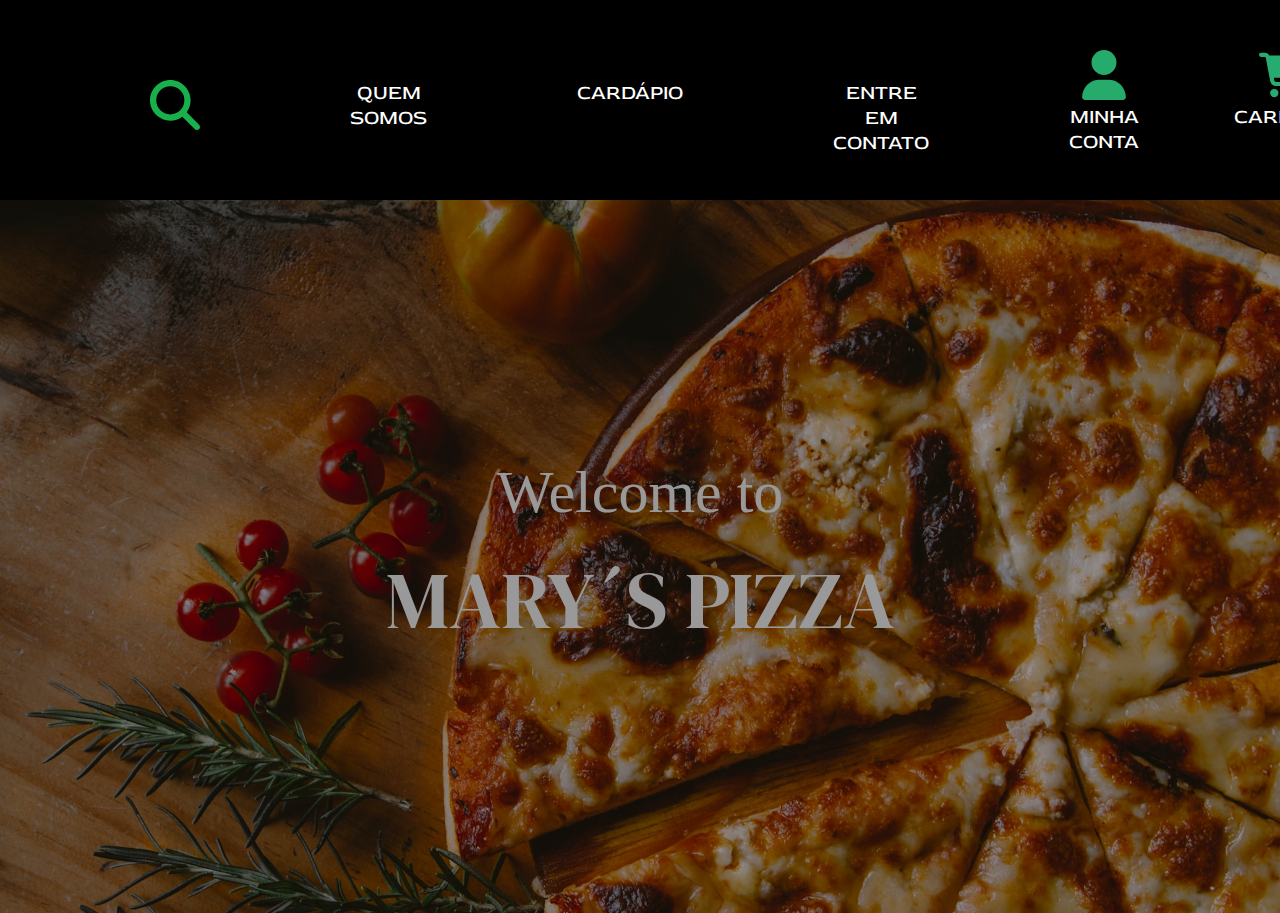
<file: index.html>
<!DOCTYPE html>
<html lang="en">
<head>
    <meta charset="UTF-8">
    <meta name="viewport" content="width=device-width, initial-scale=1.0">
    <link rel="stylesheet" href="style.css">
    <title>Mary`s Pizza</title>
    <link href="https://fonts.googleapis.com/css2?family=Red+Rose:wght@300..700&display=swap" rel="stylesheet">
    <link href="https://fonts.googleapis.com/css2?family=DM+Serif+Display:ital@0;1&family=Libre+Baskerville:ital,wght@0,400;0,700;1,400&family=Redressed&display=swap" rel="stylesheet">

</head>
<body>

<header>

<div id="tamanho">
</div>

<div id="margem">
    <svg xmlns="http://www.w3.org/2000/svg" height="50" width="50" viewBox="0 0 512 512"><!--!Font Awesome Free 6.6.0 by @fontawesome - https://fontawesome.com License - https://fontawesome.com/license/free Copyright 2024 Fonticons, Inc.--><path fill="#17b04c" d="M416 208c0 45.9-14.9 88.3-40 122.7L502.6 457.4c12.5 12.5 12.5 32.8 0 45.3s-32.8 12.5-45.3 0L330.7 376c-34.4 25.2-76.8 40-122.7 40C93.1 416 0 322.9 0 208S93.1 0 208 0S416 93.1 416 208zM208 352a144 144 0 1 0 0-288 144 144 0 1 0 0 288z"/></svg>
</div>

<div>
    <p class="quemSomos"> 
        <a href="quemSomos.html" id="tirarSubli">QUEM <br> SOMOS</a> 
    </p>
</div>

<div>
    <p class="cardapio"> 
        <a href="Cardapio.html" id="tirarSubli"> CARDÁPIO </a>
    </p>
</div>

<div>
    <p class="EntreEmContato"> 
        <a href="EntreEmContato.html" id="tirarSubli"> ENTRE EM <br> CONTATO </a>
    </p>
</div>


<div>
    <svg xmlns="http://www.w3.org/2000/svg" height="50" width="50" class="user" viewBox="0 0 448 512"><!--!Font Awesome Free 6.6.0 by @fontawesome - https://fontawesome.com License - https://fontawesome.com/license/free Copyright 2024 Fonticons, Inc.--><path fill="#26ab6d" d="M224 256A128 128 0 1 0 224 0a128 128 0 1 0 0 256zm-45.7 48C79.8 304 0 383.8 0 482.3C0 498.7 13.3 512 29.7 512l388.6 0c16.4 0 29.7-13.3 29.7-29.7C448 383.8 368.2 304 269.7 304l-91.4 0z"/></svg> <br> <a href="MinhaConta.html"><p class="minhaConta"> MINHA <br> CONTA </p></a>
</div>

<div>
    <svg xmlns="http://www.w3.org/2000/svg" height="50" width="50" class="Carrinho" viewBox="0 0 576 512"><!--!Font Awesome Free 6.6.0 by @fontawesome - https://fontawesome.com License - https://fontawesome.com/license/free Copyright 2024 Fonticons, Inc.--><path fill="#26ab71" d="M0 24C0 10.7 10.7 0 24 0L69.5 0c22 0 41.5 12.8 50.6 32l411 0c26.3 0 45.5 25 38.6 50.4l-41 152.3c-8.5 31.4-37 53.3-69.5 53.3l-288.5 0 5.4 28.5c2.2 11.3 12.1 19.5 23.6 19.5L488 336c13.3 0 24 10.7 24 24s-10.7 24-24 24l-288.3 0c-34.6 0-64.3-24.6-70.7-58.5L77.4 54.5c-.7-3.8-4-6.5-7.9-6.5L24 48C10.7 48 0 37.3 0 24zM128 464a48 48 0 1 1 96 0 48 48 0 1 1 -96 0zm336-48a48 48 0 1 1 0 96 48 48 0 1 1 0-96z"/></svg> <a href="Carrinho.html"><p class="carrinho"> CARRINHO </p>
</div>

</header>

<aside>
    <p class="Welcome">Welcome to </p> <br> <p class="Marys">MARY´S PIZZA</p>
</aside>

    
</body>
</html>
</file>
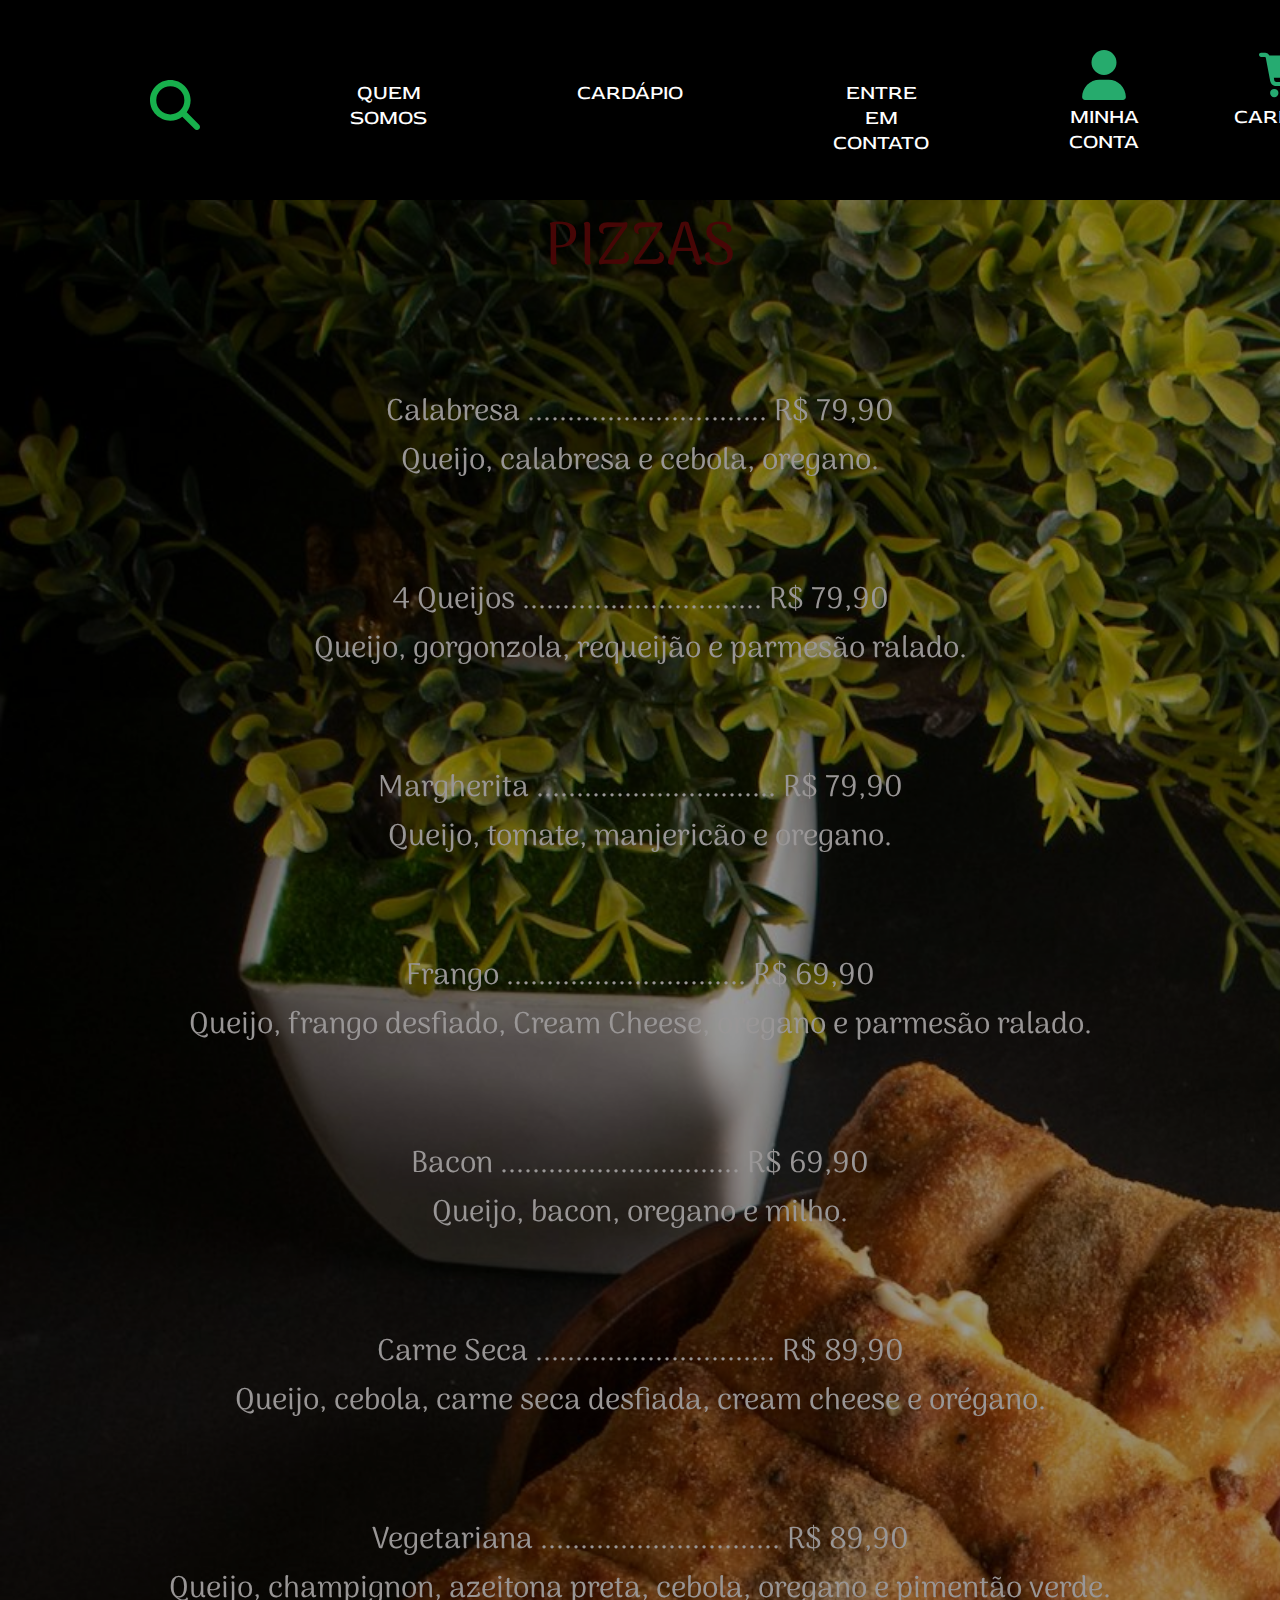
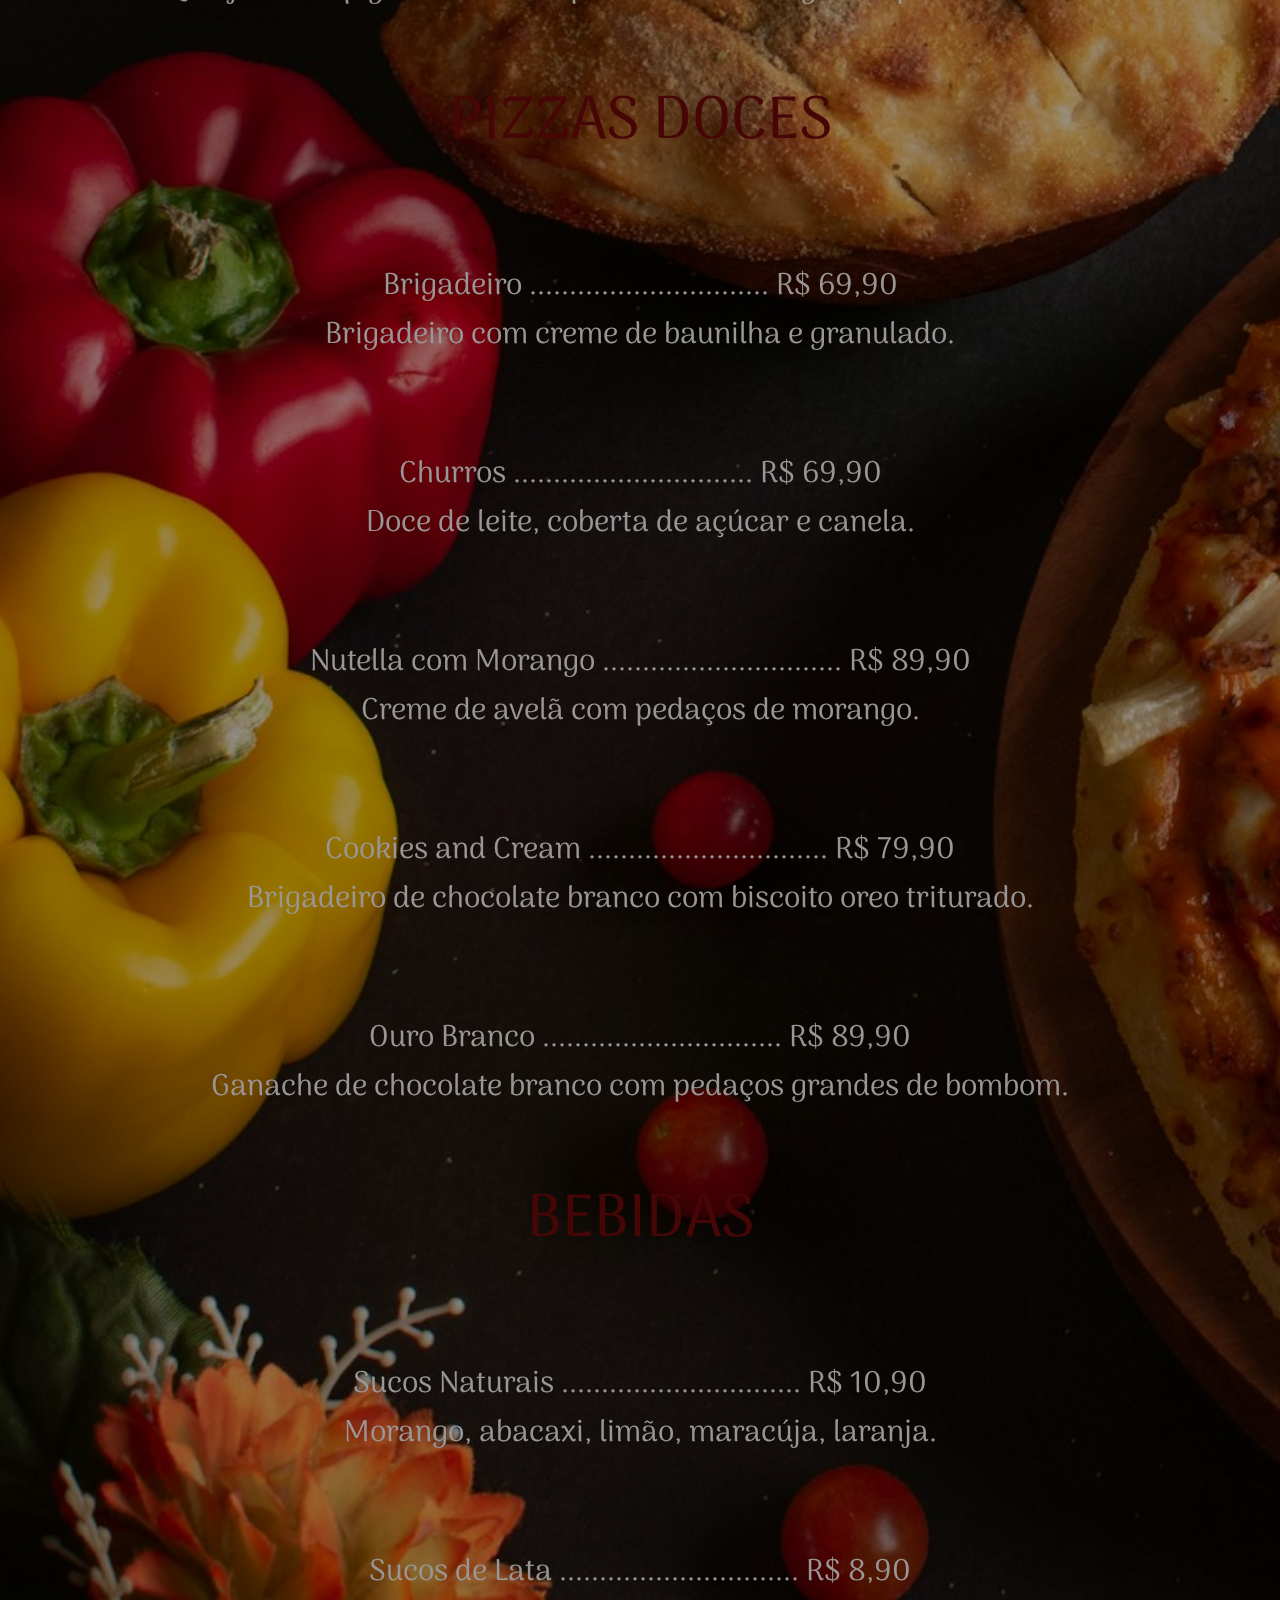
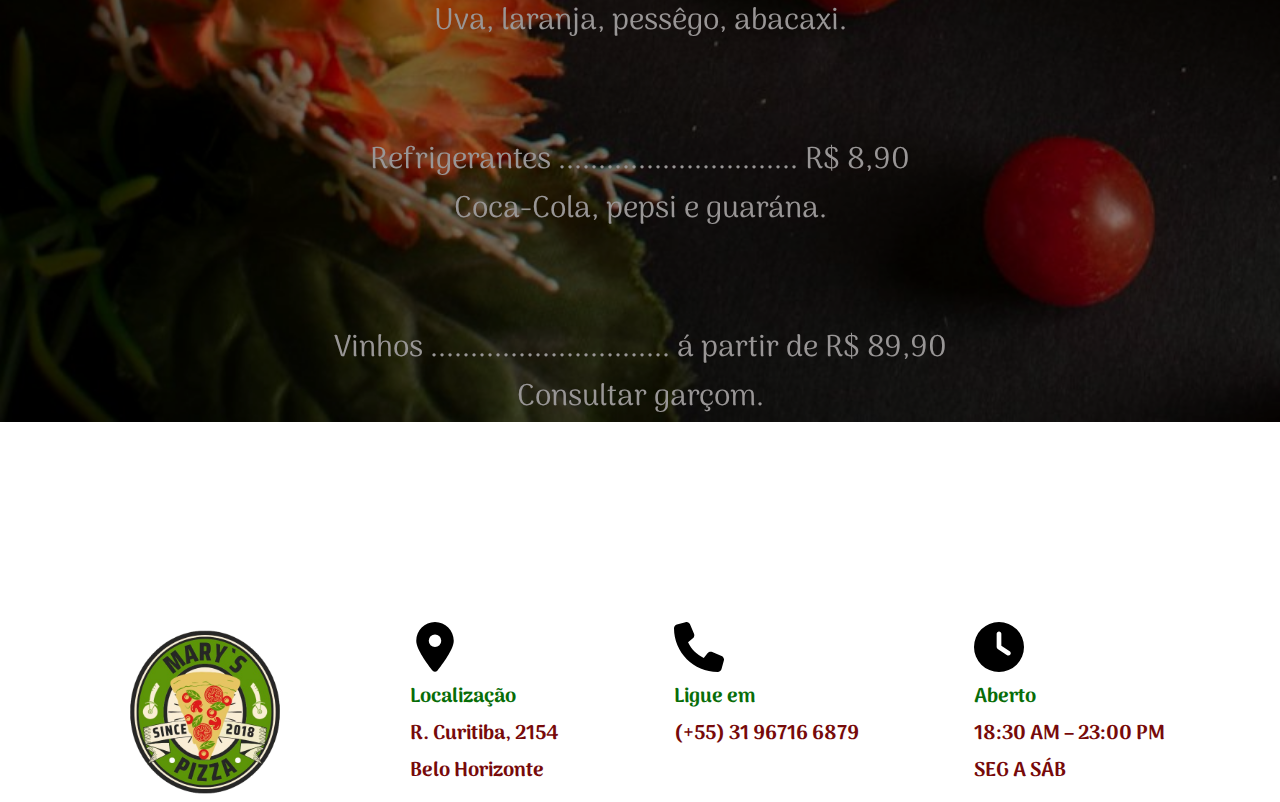
<file: Cardapio.html>
<!DOCTYPE html>
<html lang="en">
<head>
    <meta charset="UTF-8">
    <meta name="viewport" content="width=device-width, initial-scale=1.0">
    <title>Document</title>
    <link rel="stylesheet" href="Cardapio.css">
    <link href="https://fonts.googleapis.com/css2?family=Red+Rose:wght@300..700&display=swap" rel="stylesheet">
    <link href="https://fonts.googleapis.com/css2?family=DM+Serif+Display:ital@0;1&family=Libre+Baskerville:ital,wght@0,400;0,700;1,400&family=Redressed&display=swap" rel="stylesheet">
    <link href="https://fonts.googleapis.com/css2?family=Arima:wght@100..700&display=swap" rel="stylesheet">
</head>
<body>
    <header>

        <div id="tamanho">
        </div>
        
        <div id="margem">
            <svg xmlns="http://www.w3.org/2000/svg" height="50" width="50" viewBox="0 0 512 512"><!--!Font Awesome Free 6.6.0 by @fontawesome - https://fontawesome.com License - https://fontawesome.com/license/free Copyright 2024 Fonticons, Inc.--><path fill="#17b04c" d="M416 208c0 45.9-14.9 88.3-40 122.7L502.6 457.4c12.5 12.5 12.5 32.8 0 45.3s-32.8 12.5-45.3 0L330.7 376c-34.4 25.2-76.8 40-122.7 40C93.1 416 0 322.9 0 208S93.1 0 208 0S416 93.1 416 208zM208 352a144 144 0 1 0 0-288 144 144 0 1 0 0 288z"/></svg>
        </div>
        
        <div>
            <p class="quemSomos"> 
                <a href="quemSomos.html" id="tirarSubli">QUEM <br> SOMOS</a> 
            </p>
        </div>
        
        <div>
            <p class="cardapio"> 
                <a href="Cardapio.html" id="tirarSubli"> CARDÁPIO </a>
            </p>
        </div>
        
        <div>
            <p class="EntreEmContato"> 
                <a href="EntreEmContato.html" id="tirarSubli"> ENTRE EM <br> CONTATO </a>
            </p>
        </div>
        
        
        <div>
            <svg xmlns="http://www.w3.org/2000/svg" height="50" width="50" class="user" viewBox="0 0 448 512"><!--!Font Awesome Free 6.6.0 by @fontawesome - https://fontawesome.com License - https://fontawesome.com/license/free Copyright 2024 Fonticons, Inc.--><path fill="#26ab6d" d="M224 256A128 128 0 1 0 224 0a128 128 0 1 0 0 256zm-45.7 48C79.8 304 0 383.8 0 482.3C0 498.7 13.3 512 29.7 512l388.6 0c16.4 0 29.7-13.3 29.7-29.7C448 383.8 368.2 304 269.7 304l-91.4 0z"/></svg> <br> <a href="MinhaConta.html"><p class="minhaConta"> MINHA <br> CONTA </p></a>
        </div>
        
        <div>
            <svg xmlns="http://www.w3.org/2000/svg" height="50" width="50" class="Carrinho" viewBox="0 0 576 512"><!--!Font Awesome Free 6.6.0 by @fontawesome - https://fontawesome.com License - https://fontawesome.com/license/free Copyright 2024 Fonticons, Inc.--><path fill="#26ab71" d="M0 24C0 10.7 10.7 0 24 0L69.5 0c22 0 41.5 12.8 50.6 32l411 0c26.3 0 45.5 25 38.6 50.4l-41 152.3c-8.5 31.4-37 53.3-69.5 53.3l-288.5 0 5.4 28.5c2.2 11.3 12.1 19.5 23.6 19.5L488 336c13.3 0 24 10.7 24 24s-10.7 24-24 24l-288.3 0c-34.6 0-64.3-24.6-70.7-58.5L77.4 54.5c-.7-3.8-4-6.5-7.9-6.5L24 48C10.7 48 0 37.3 0 24zM128 464a48 48 0 1 1 96 0 48 48 0 1 1 -96 0zm336-48a48 48 0 1 1 0 96 48 48 0 1 1 0-96z"/></svg> <a href="Carrinho.html"><p class="carrinho"> CARRINHO </p>
        </div>
        
        </div>
        </header>

        <main>
            <div>
                <p class="TituloSabores">PIZZAS</p>
                <div class="Sabores"> 

                    <p> Calabresa ..............................  R$ 79,90 <br>
                        Queijo, calabresa e cebola, oregano.
                    </p>

                    <p> 4 Queijos ..............................  R$ 79,90 <br>
                        Queijo, gorgonzola, requeijão e parmesão ralado.
                    </p>

                    <p> Margherita ..............................  R$ 79,90 <br>
                        Queijo, tomate, manjericão e oregano.
                    </p>

                    <p> Frango ..............................  R$ 69,90 <br>
                        Queijo, frango desfiado, Cream Cheese, oregano e parmesão ralado.
                    </p>

                    <p> Bacon ..............................  R$ 69,90 <br>
                        Queijo, bacon, oregano e milho.
                    </p>

                    <p> Carne Seca ..............................  R$ 89,90 <br>
                        Queijo, cebola, carne seca desfiada, cream cheese e orégano.
                    </p>

                    <p> Vegetariana ..............................  R$ 89,90 <br>
                    Queijo, champignon, azeitona preta, cebola, oregano e pimentão verde.
                    </p>

                </div>
                <div>
                    <p id="m2" class="TituloSabores">PIZZAS DOCES</p>
                    <div class="Sabores"> 
    
                        <p> Brigadeiro ..............................  R$ 69,90 <br>
                            Brigadeiro com creme de baunilha e granulado.                            
                        </p>
    
                        <p> Churros ..............................  R$ 69,90 <br>
                            Doce de leite, coberta de açúcar e canela.
                        </p>
    
                        <p> Nutella com Morango ..............................  R$ 89,90 <br>
                            Creme de avelã com pedaços de morango.                            
                        </p>
    
                        <p> Cookies and Cream ..............................  R$ 79,90 <br>
                            Brigadeiro de chocolate branco com biscoito oreo triturado.
                        </p>
    
                        <p> Ouro Branco ..............................  R$ 89,90 <br>
                            Ganache de chocolate branco com pedaços grandes de bombom.
                        </p>
    
                    </div>

                    <div>
                        <p id="m2" class="TituloSabores">BEBIDAS</p>
                        <div class="Sabores"> 
        
                            <p> Sucos Naturais ..............................  R$ 10,90 <br>
                                Morango, abacaxi, limão, maracúja, laranja.                           
                            </p>
        
                            <p> Sucos de Lata ..............................  R$ 8,90 <br>
                                Uva, laranja, pessêgo, abacaxi.                                
                            </p>
        
                            <p> Refrigerantes ..............................  R$ 8,90 <br>
                                Coca-Cola, pepsi e guarána.                          
                            </p>
        
                            <p> Vinhos .............................. á partir de R$ 89,90 <br>
                                Consultar garçom.
                            </p>
        
                        </div>
                        
                </div>
                    
            </div>

        </main>

        <footer>
            <div class="display">     
                
                <img src="img/Vintage_Retro_Pizza_Food_Badge_Logo__1_-removebg-preview.png" height="180" width="180" alt="">
        
                <div>
                    <svg xmlns="http://www.w3.org/2000/svg" height="50" width="50" viewBox="0 0 384 512"><!--!Font Awesome Free 6.6.0 by @fontawesome - https://fontawesome.com License - https://fontawesome.com/license/free Copyright 2024 Fonticons, Inc.--><path fill="#000000" d="M215.7 499.2C267 435 384 279.4 384 192C384 86 298 0 192 0S0 86 0 192c0 87.4 117 243 168.3 307.2c12.3 15.3 35.1 15.3 47.4 0zM192 128a64 64 0 1 1 0 128 64 64 0 1 1 0-128z"/></svg>
        
                    <p class="txtFooter">Localização</p>
                    <p class="txt2Footer">R. Curitiba, 2154</p>
                    <p class="txt2Footer">Belo Horizonte</p>
                </div>
        
                <div>
                    <svg xmlns="http://www.w3.org/2000/svg" height="50" width="50" viewBox="0 0 512 512"><!--!Font Awesome Free 6.6.0 by @fontawesome - https://fontawesome.com License - https://fontawesome.com/license/free Copyright 2024 Fonticons, Inc.--><path fill="#000000" d="M164.9 24.6c-7.7-18.6-28-28.5-47.4-23.2l-88 24C12.1 30.2 0 46 0 64C0 311.4 200.6 512 448 512c18 0 33.8-12.1 38.6-29.5l24-88c5.3-19.4-4.6-39.7-23.2-47.4l-96-40c-16.3-6.8-35.2-2.1-46.3 11.6L304.7 368C234.3 334.7 177.3 277.7 144 207.3L193.3 167c13.7-11.2 18.4-30 11.6-46.3l-40-96z"/></svg>
        
                    <p class="txtFooter">Ligue em</p>
                    <p class="txt2Footer">(+55) 31 96716 6879</p>
                </div>
        
                <div>
                    <svg xmlns="http://www.w3.org/2000/svg"  height="50" width="50" viewBox="0 0 512 512"><!--!Font Awesome Free 6.6.0 by @fontawesome - https://fontawesome.com License - https://fontawesome.com/license/free Copyright 2024 Fonticons, Inc.--><path fill="#000000" d="M256 0a256 256 0 1 1 0 512A256 256 0 1 1 256 0zM232 120l0 136c0 8 4 15.5 10.7 20l96 64c11 7.4 25.9 4.4 33.3-6.7s4.4-25.9-6.7-33.3L280 243.2 280 120c0-13.3-10.7-24-24-24s-24 10.7-24 24z"/></svg>
        
                    <p class="txtFooter">Aberto</p>
                    <p class="txt2Footer">18:30 AM – 23:00 PM</p>
                    <p class="txt2Footer">SEG A SÁB</p>
                </div>
        
            </div>
         </footer>
    
</body>
</html>
</file>
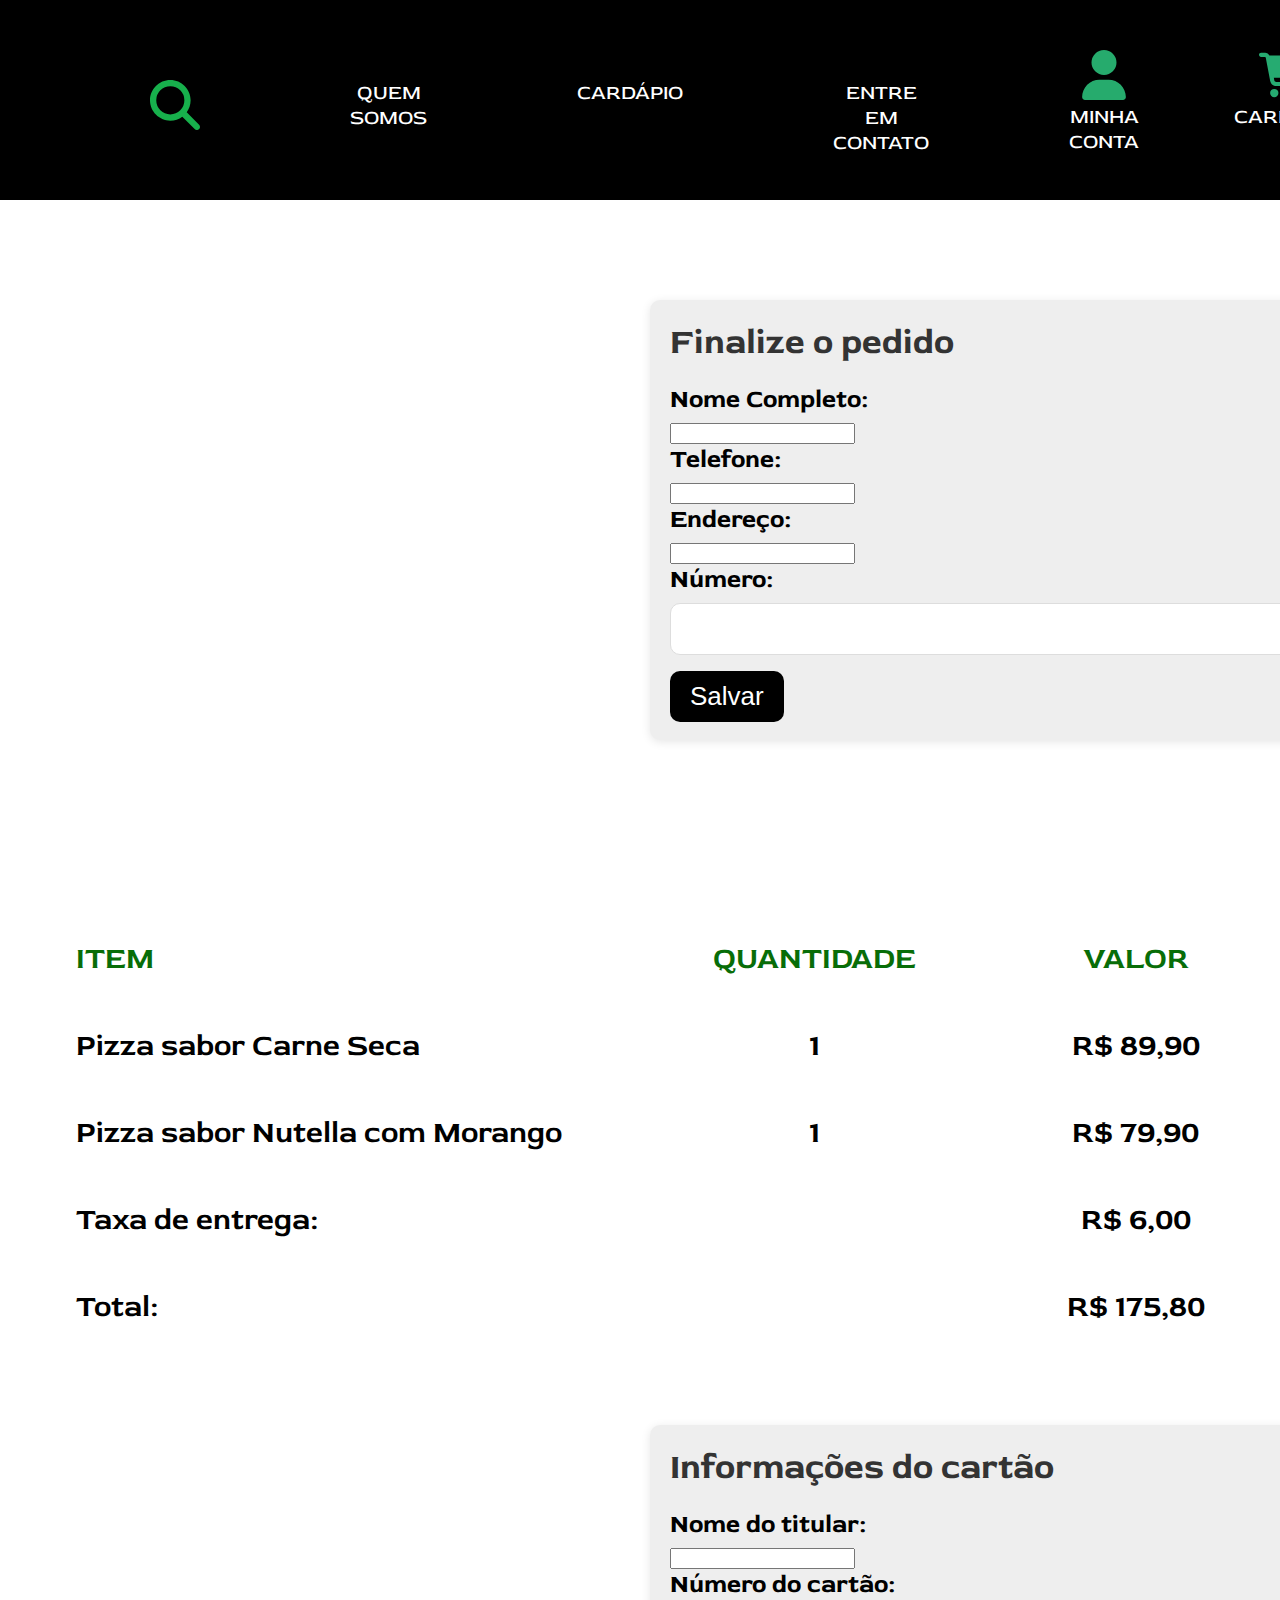
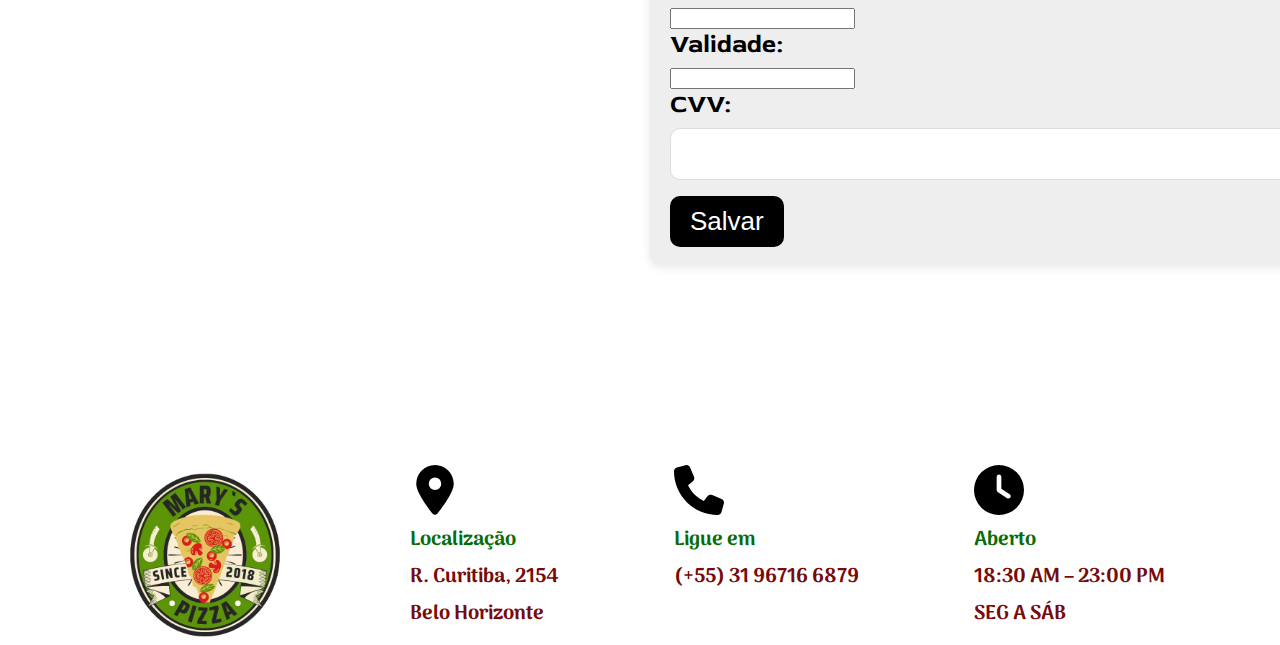
<file: Carrinho.html>
<!DOCTYPE html>
<html lang="en">
<head>
    <meta charset="UTF-8">
    <meta name="viewport" content="width=device-width, initial-scale=1.0">
    <title>Document</title>
    <link rel="stylesheet" href="Carrinho.css">
    <link href="https://fonts.googleapis.com/css2?family=Red+Rose:wght@300..700&display=swap" rel="stylesheet">
    <link href="https://fonts.googleapis.com/css2?family=DM+Serif+Display:ital@0;1&family=Libre+Baskerville:ital,wght@0,400;0,700;1,400&family=Redressed&display=swap" rel="stylesheet">
    <link href="https://fonts.googleapis.com/css2?family=Arima:wght@100..700&display=swap" rel="stylesheet">
</head>
<body>
    <header>

        <div id="tamanho">
        </div>
        
        <div id="margem">
            <svg xmlns="http://www.w3.org/2000/svg" height="50" width="50" viewBox="0 0 512 512"><!--!Font Awesome Free 6.6.0 by @fontawesome - https://fontawesome.com License - https://fontawesome.com/license/free Copyright 2024 Fonticons, Inc.--><path fill="#17b04c" d="M416 208c0 45.9-14.9 88.3-40 122.7L502.6 457.4c12.5 12.5 12.5 32.8 0 45.3s-32.8 12.5-45.3 0L330.7 376c-34.4 25.2-76.8 40-122.7 40C93.1 416 0 322.9 0 208S93.1 0 208 0S416 93.1 416 208zM208 352a144 144 0 1 0 0-288 144 144 0 1 0 0 288z"/></svg>
        </div>
        
        <div>
            <p class="quemSomos"> 
                <a href="quemSomos.html" id="tirarSubli">QUEM <br> SOMOS</a> 
            </p>
        </div>
        
        <div>
            <p class="cardapio"> 
                <a href="Cardapio.html" id="tirarSubli"> CARDÁPIO </a>
            </p>
        </div>
        
        <div>
            <p class="EntreEmContato"> 
                <a href="EntreEmContato.html" id="tirarSubli"> ENTRE EM <br> CONTATO </a>
            </p>
        </div>
        
        
        <div>
            <svg xmlns="http://www.w3.org/2000/svg" height="50" width="50" class="user" viewBox="0 0 448 512"><!--!Font Awesome Free 6.6.0 by @fontawesome - https://fontawesome.com License - https://fontawesome.com/license/free Copyright 2024 Fonticons, Inc.--><path fill="#26ab6d" d="M224 256A128 128 0 1 0 224 0a128 128 0 1 0 0 256zm-45.7 48C79.8 304 0 383.8 0 482.3C0 498.7 13.3 512 29.7 512l388.6 0c16.4 0 29.7-13.3 29.7-29.7C448 383.8 368.2 304 269.7 304l-91.4 0z"/></svg> <br> <a href="MinhaConta.html"><p class="minhaConta"> MINHA <br> CONTA </p></a>
        </div>
        
        <div>
            <svg xmlns="http://www.w3.org/2000/svg" height="50" width="50" class="Carrinho" viewBox="0 0 576 512"><!--!Font Awesome Free 6.6.0 by @fontawesome - https://fontawesome.com License - https://fontawesome.com/license/free Copyright 2024 Fonticons, Inc.--><path fill="#26ab71" d="M0 24C0 10.7 10.7 0 24 0L69.5 0c22 0 41.5 12.8 50.6 32l411 0c26.3 0 45.5 25 38.6 50.4l-41 152.3c-8.5 31.4-37 53.3-69.5 53.3l-288.5 0 5.4 28.5c2.2 11.3 12.1 19.5 23.6 19.5L488 336c13.3 0 24 10.7 24 24s-10.7 24-24 24l-288.3 0c-34.6 0-64.3-24.6-70.7-58.5L77.4 54.5c-.7-3.8-4-6.5-7.9-6.5L24 48C10.7 48 0 37.3 0 24zM128 464a48 48 0 1 1 96 0 48 48 0 1 1 -96 0zm336-48a48 48 0 1 1 0 96 48 48 0 1 1 0-96z"/></svg> <a href="Carrinho.html"><p class="carrinho"> CARRINHO </p>
        </div>
        
        </div>
        </header>

        <main>
            <div id="margem3" class="formContato">
                <h1>Finalize o pedido</h1>
                <form action="submit_form.php" method="post">
                    
                    <label class="nFonte" for="full-name">Nome Completo:</label>
                    <input type="text" id="full-name" name="full-name" required>
        
                    <label class="eFonte" for="email">Telefone:</label>
                    <input type="email" id="email" name="email" required>
        
                    <label class="tFonte" for="phone">Endereço:</label>
                    <input type="tel" id="phone" name="phone" required>
        
                    <label class="enFonte" for="message">Número:</label>
                    <textarea id="message" name="message" required></textarea>
        
                    <button type="submit">Salvar</button>
                </form>
            </div>

            <section>

                <div class="p">
                    <p class="color">ITEM</p> <p class="margemm">Pizza sabor Carne Seca</p> <p class="margemm">Pizza sabor Nutella com Morango</p> <p class="margemm">Taxa de entrega:</p> <p class="margemm">Total:</p>
                </div>
        
                <div class="p2">
                    <p class="color">QUANTIDADE</p> <p class="margemm">1</p> <p class="margemm">1</p> 
                </div>
                
                <div class="p3">
                    <p class="color">VALOR</p> <p class="margemm">R$ 89,90</p> <p class="margemm">R$ 79,90</p> 
                    <p class="margemm">R$ 6,00</p> <p class="margemm">R$ 175,80</p>
                </div>
        
            </section>

            <div id="margem3" class="formContato">
                <h1>Informações do cartão</h1>
                <form action="submit_form.php" method="post">
                        
                    <label class="nFonte" for="full-name">Nome do titular:</label>
                    <input type="text" id="full-name" name="full-name" required>
            
                    <label class="eFonte" for="email">Número do cartão:</label>
                    <input type="email" id="email" name="email" required>
            
                    <label class="tFonte" for="phone">Validade:</label>
                    <input type="tel" id="phone" name="phone" required>
            
                    <label class="enFonte" for="message">CVV:</label>
                    <textarea id="message" name="message" required></textarea>
            
                    <button type="submit">Salvar</button>
                </form>
            </div>
            
        </main>


        
    <footer>
        <div class="display">

            <img src="img/Vintage_Retro_Pizza_Food_Badge_Logo__1_-removebg-preview.png" height="180" width="180" alt="">

            <div>
                <svg xmlns="http://www.w3.org/2000/svg" height="50" width="50"
                    viewBox="0 0 384 512"><!--!Font Awesome Free 6.6.0 by @fontawesome - https://fontawesome.com License - https://fontawesome.com/license/free Copyright 2024 Fonticons, Inc.-->
                    <path fill="#000000"
                        d="M215.7 499.2C267 435 384 279.4 384 192C384 86 298 0 192 0S0 86 0 192c0 87.4 117 243 168.3 307.2c12.3 15.3 35.1 15.3 47.4 0zM192 128a64 64 0 1 1 0 128 64 64 0 1 1 0-128z" />
                </svg>

                <p class="txtFooter">Localização</p>
                <p class="txt2Footer">R. Curitiba, 2154</p>
                <p class="txt2Footer">Belo Horizonte</p>
            </div>

            <div>
                <svg xmlns="http://www.w3.org/2000/svg" height="50" width="50"
                    viewBox="0 0 512 512"><!--!Font Awesome Free 6.6.0 by @fontawesome - https://fontawesome.com License - https://fontawesome.com/license/free Copyright 2024 Fonticons, Inc.-->
                    <path fill="#000000"
                        d="M164.9 24.6c-7.7-18.6-28-28.5-47.4-23.2l-88 24C12.1 30.2 0 46 0 64C0 311.4 200.6 512 448 512c18 0 33.8-12.1 38.6-29.5l24-88c5.3-19.4-4.6-39.7-23.2-47.4l-96-40c-16.3-6.8-35.2-2.1-46.3 11.6L304.7 368C234.3 334.7 177.3 277.7 144 207.3L193.3 167c13.7-11.2 18.4-30 11.6-46.3l-40-96z" />
                </svg>

                <p class="txtFooter">Ligue em</p>
                <p class="txt2Footer">(+55) 31 96716 6879</p>
            </div>

            <div>
                <svg xmlns="http://www.w3.org/2000/svg" height="50" width="50"
                    viewBox="0 0 512 512"><!--!Font Awesome Free 6.6.0 by @fontawesome - https://fontawesome.com License - https://fontawesome.com/license/free Copyright 2024 Fonticons, Inc.-->
                    <path fill="#000000"
                        d="M256 0a256 256 0 1 1 0 512A256 256 0 1 1 256 0zM232 120l0 136c0 8 4 15.5 10.7 20l96 64c11 7.4 25.9 4.4 33.3-6.7s4.4-25.9-6.7-33.3L280 243.2 280 120c0-13.3-10.7-24-24-24s-24 10.7-24 24z" />
                </svg>

                <p class="txtFooter">Aberto</p>
                <p class="txt2Footer">18:30 AM – 23:00 PM</p>
                <p class="txt2Footer">SEG A SÁB</p>
            </div>

        </div>
    </footer>

        
            
    </body>
</html>
</file>
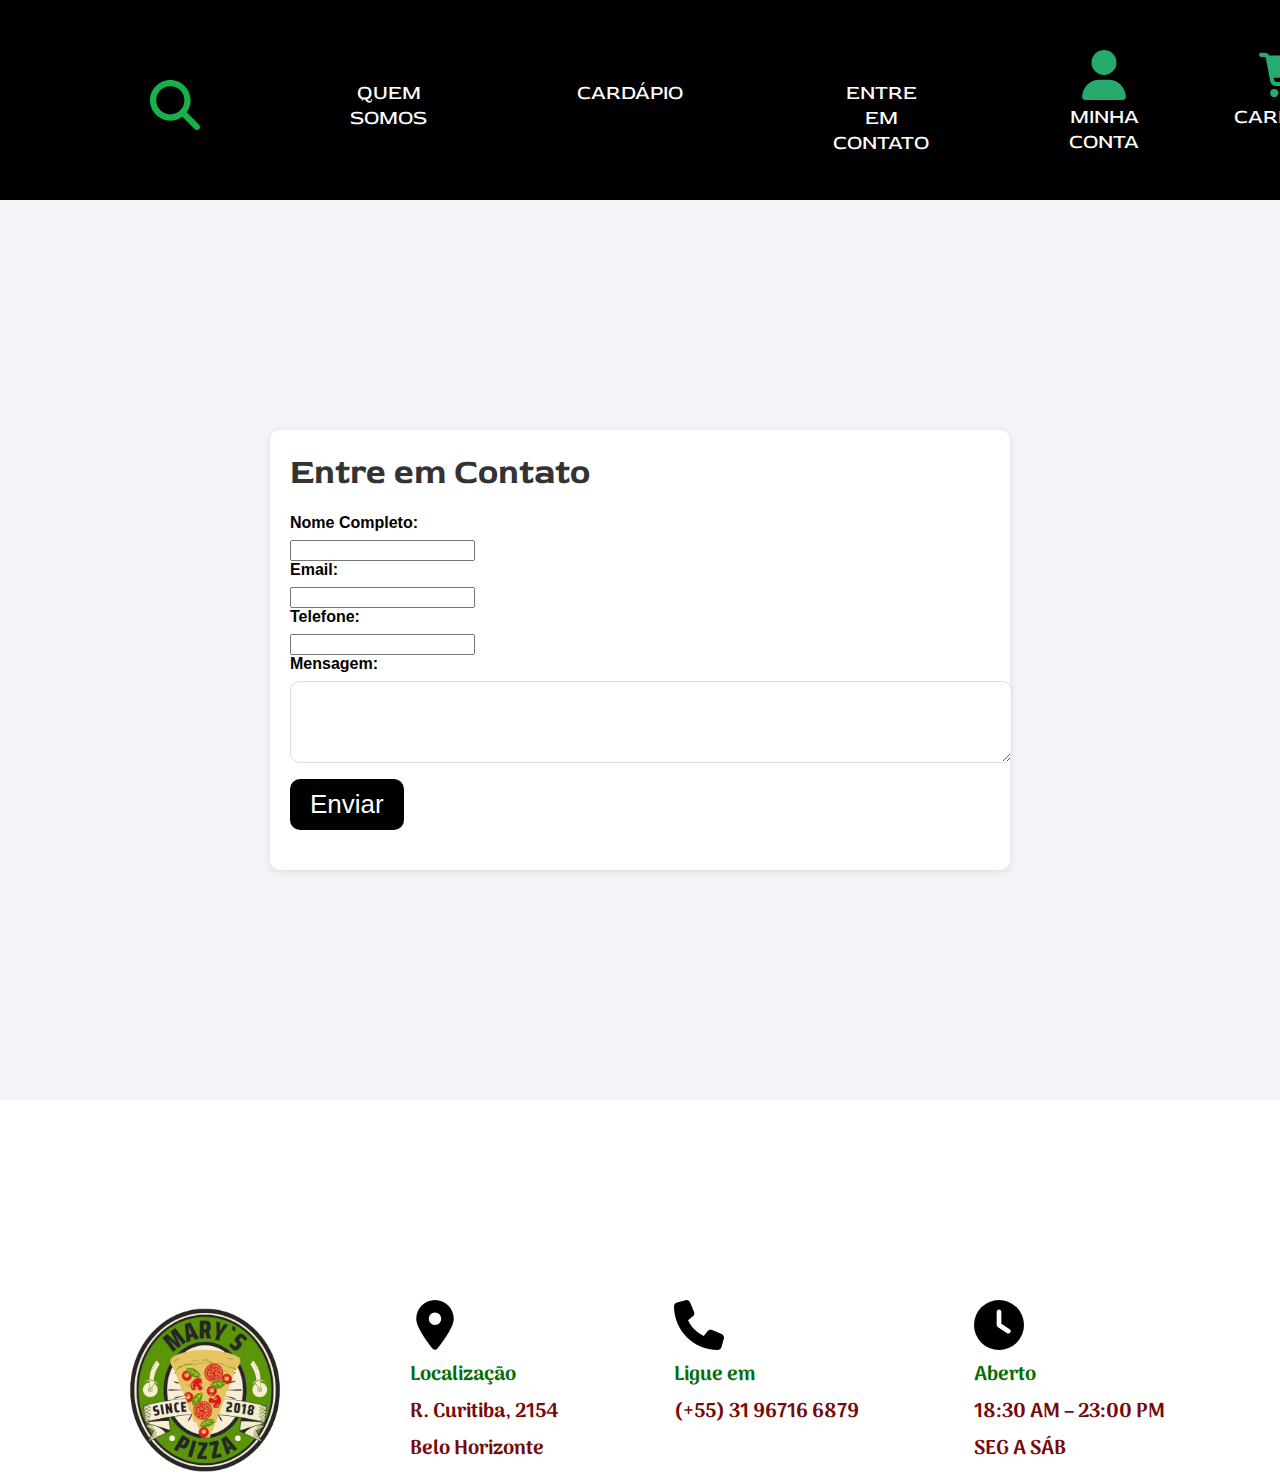
<file: EntreEmContato.html>
<!DOCTYPE html>
<html lang="en">
<head>
    <meta charset="UTF-8">
    <meta name="viewport" content="width=device-width, initial-scale=1.0">
    <link rel="stylesheet" href="EntreEmContato.css">
    <title>Mary`s Pizza</title>
    <link href="https://fonts.googleapis.com/css2?family=Red+Rose:wght@300..700&display=swap" rel="stylesheet">
    <link href="https://fonts.googleapis.com/css2?family=DM+Serif+Display:ital@0;1&family=Libre+Baskerville:ital,wght@0,400;0,700;1,400&family=Redressed&display=swap" rel="stylesheet">
    <link href="https://fonts.googleapis.com/css2?family=Arima:wght@100..700&display=swap" rel="stylesheet">
</head>
<body>

<header>

<div id="tamanho">
</div>

<div id="margem">
    <svg xmlns="http://www.w3.org/2000/svg" height="50" width="50" viewBox="0 0 512 512"><!--!Font Awesome Free 6.6.0 by @fontawesome - https://fontawesome.com License - https://fontawesome.com/license/free Copyright 2024 Fonticons, Inc.--><path fill="#17b04c" d="M416 208c0 45.9-14.9 88.3-40 122.7L502.6 457.4c12.5 12.5 12.5 32.8 0 45.3s-32.8 12.5-45.3 0L330.7 376c-34.4 25.2-76.8 40-122.7 40C93.1 416 0 322.9 0 208S93.1 0 208 0S416 93.1 416 208zM208 352a144 144 0 1 0 0-288 144 144 0 1 0 0 288z"/></svg>
</div>

<div>
    <p class="quemSomos"> 
        <a href="quemSomos.html" id="tirarSubli">QUEM <br> SOMOS</a> 
    </p>
</div>

<div>
    <p class="cardapio"> 
        <a href="Cardapio.html" id="tirarSubli"> CARDÁPIO </a>
    </p>
</div>

<div>
    <p class="EntreEmContato"> 
        <a href="EntreEmContato.html" id="tirarSubli"> ENTRE EM <br> CONTATO </a>
    </p>
</div>

<div>
    <svg xmlns="http://www.w3.org/2000/svg" height="50" width="50" class="user" viewBox="0 0 448 512"><!--!Font Awesome Free 6.6.0 by @fontawesome - https://fontawesome.com License - https://fontawesome.com/license/free Copyright 2024 Fonticons, Inc.--><path fill="#26ab6d" d="M224 256A128 128 0 1 0 224 0a128 128 0 1 0 0 256zm-45.7 48C79.8 304 0 383.8 0 482.3C0 498.7 13.3 512 29.7 512l388.6 0c16.4 0 29.7-13.3 29.7-29.7C448 383.8 368.2 304 269.7 304l-91.4 0z"/></svg> <br> <a href="MinhaConta.html"><p class="minhaConta"> MINHA <br> CONTA </p></a>
</div>

<div>
    <svg xmlns="http://www.w3.org/2000/svg" height="50" width="50" class="Carrinho" viewBox="0 0 576 512"><!--!Font Awesome Free 6.6.0 by @fontawesome - https://fontawesome.com License - https://fontawesome.com/license/free Copyright 2024 Fonticons, Inc.--><path fill="#26ab71" d="M0 24C0 10.7 10.7 0 24 0L69.5 0c22 0 41.5 12.8 50.6 32l411 0c26.3 0 45.5 25 38.6 50.4l-41 152.3c-8.5 31.4-37 53.3-69.5 53.3l-288.5 0 5.4 28.5c2.2 11.3 12.1 19.5 23.6 19.5L488 336c13.3 0 24 10.7 24 24s-10.7 24-24 24l-288.3 0c-34.6 0-64.3-24.6-70.7-58.5L77.4 54.5c-.7-3.8-4-6.5-7.9-6.5L24 48C10.7 48 0 37.3 0 24zM128 464a48 48 0 1 1 96 0 48 48 0 1 1 -96 0zm336-48a48 48 0 1 1 0 96 48 48 0 1 1 0-96z"/></svg> <a href="Cardapio.html"><p class="carrinho"> CARRINHO </p></a>
</div>

</header>
<main>
    <div class="formContato">
        <h1>Entre em Contato</h1>
        <form action="submit_form.php" method="post">
            
            <label for="full-name">Nome Completo:</label>
            <input type="text" id="full-name" name="full-name" required>

            <label for="email">Email:</label>
            <input type="email" id="email" name="email" required>

            <label for="phone">Telefone:</label>
            <input type="tel" id="phone" name="phone" required>

            <label for="message">Mensagem:</label>
            <textarea id="message" name="message" rows="4" required></textarea>

            <button type="submit">Enviar</button>
        </form>
    </div>

</main>
 <footer>
    <div class="display">     
        
        <img src="img/Vintage_Retro_Pizza_Food_Badge_Logo__1_-removebg-preview.png" height="180" width="180" alt="">

        <div>
            <svg xmlns="http://www.w3.org/2000/svg" height="50" width="50" viewBox="0 0 384 512"><!--!Font Awesome Free 6.6.0 by @fontawesome - https://fontawesome.com License - https://fontawesome.com/license/free Copyright 2024 Fonticons, Inc.--><path fill="#000000" d="M215.7 499.2C267 435 384 279.4 384 192C384 86 298 0 192 0S0 86 0 192c0 87.4 117 243 168.3 307.2c12.3 15.3 35.1 15.3 47.4 0zM192 128a64 64 0 1 1 0 128 64 64 0 1 1 0-128z"/></svg>

            <p class="txtFooter">Localização</p>
            <p class="txt2Footer">R. Curitiba, 2154</p>
            <p class="txt2Footer">Belo Horizonte</p>
        </div>

        <div>
            <svg xmlns="http://www.w3.org/2000/svg" height="50" width="50" viewBox="0 0 512 512"><!--!Font Awesome Free 6.6.0 by @fontawesome - https://fontawesome.com License - https://fontawesome.com/license/free Copyright 2024 Fonticons, Inc.--><path fill="#000000" d="M164.9 24.6c-7.7-18.6-28-28.5-47.4-23.2l-88 24C12.1 30.2 0 46 0 64C0 311.4 200.6 512 448 512c18 0 33.8-12.1 38.6-29.5l24-88c5.3-19.4-4.6-39.7-23.2-47.4l-96-40c-16.3-6.8-35.2-2.1-46.3 11.6L304.7 368C234.3 334.7 177.3 277.7 144 207.3L193.3 167c13.7-11.2 18.4-30 11.6-46.3l-40-96z"/></svg>

            <p class="txtFooter">Ligue em</p>
            <p class="txt2Footer">(+55) 31 96716 6879</p>
        </div>

        <div>
            <svg xmlns="http://www.w3.org/2000/svg"  height="50" width="50" viewBox="0 0 512 512"><!--!Font Awesome Free 6.6.0 by @fontawesome - https://fontawesome.com License - https://fontawesome.com/license/free Copyright 2024 Fonticons, Inc.--><path fill="#000000" d="M256 0a256 256 0 1 1 0 512A256 256 0 1 1 256 0zM232 120l0 136c0 8 4 15.5 10.7 20l96 64c11 7.4 25.9 4.4 33.3-6.7s4.4-25.9-6.7-33.3L280 243.2 280 120c0-13.3-10.7-24-24-24s-24 10.7-24 24z"/></svg>

            <p class="txtFooter">Aberto</p>
            <p class="txt2Footer">18:30 AM – 23:00 PM</p>
            <p class="txt2Footer">SEG A SÁB</p>
        </div>

    </div>
 </footer>
</file>
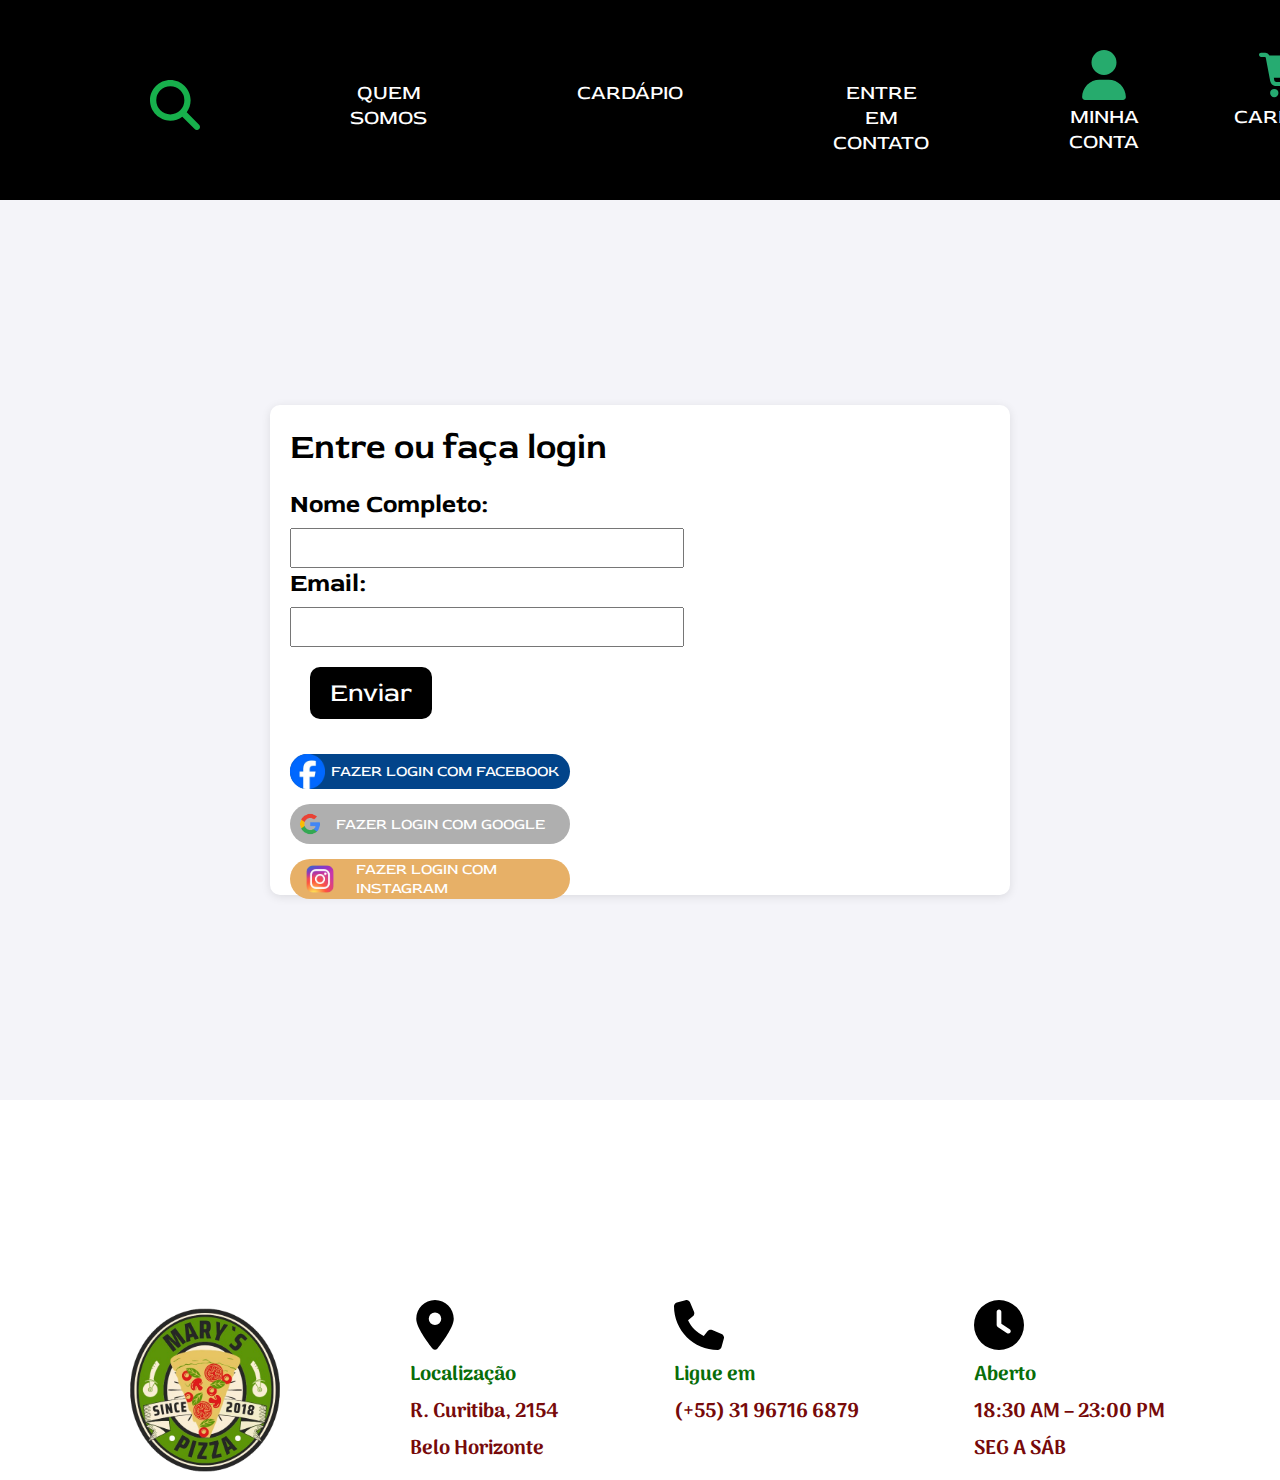
<file: MinhaConta.html>
<!DOCTYPE html>
<html lang="en">

<head>
    <meta charset="UTF-8">
    <meta name="viewport" content="width=device-width, initial-scale=1.0">
    <link rel="stylesheet" href="MinhaConta.css">
    <title>Mary`s Pizza</title>
    <link href="https://fonts.googleapis.com/css2?family=Red+Rose:wght@300..700&display=swap" rel="stylesheet">
    <link
        href="https://fonts.googleapis.com/css2?family=DM+Serif+Display:ital@0;1&family=Libre+Baskerville:ital,wght@0,400;0,700;1,400&family=Redressed&display=swap"
        rel="stylesheet">
    <link href="https://fonts.googleapis.com/css2?family=Arima:wght@100..700&display=swap" rel="stylesheet">
</head>

<body>

    <header>

        <div id="tamanho">
        </div>

        <div id="margem">
            <svg xmlns="http://www.w3.org/2000/svg" height="50" width="50"
                viewBox="0 0 512 512"><!--!Font Awesome Free 6.6.0 by @fontawesome - https://fontawesome.com License - https://fontawesome.com/license/free Copyright 2024 Fonticons, Inc.-->
                <path fill="#17b04c"
                    d="M416 208c0 45.9-14.9 88.3-40 122.7L502.6 457.4c12.5 12.5 12.5 32.8 0 45.3s-32.8 12.5-45.3 0L330.7 376c-34.4 25.2-76.8 40-122.7 40C93.1 416 0 322.9 0 208S93.1 0 208 0S416 93.1 416 208zM208 352a144 144 0 1 0 0-288 144 144 0 1 0 0 288z" />
            </svg>
        </div>

        <div>
            <p class="quemSomos">
                <a href="quemSomos.html" id="tirarSubli">QUEM <br> SOMOS</a>
            </p>
        </div>

        <div>
            <p class="cardapio">
                <a href="Cardapio.html" id="tirarSubli"> CARDÁPIO </a>
            </p>
        </div>

        <div>
            <p class="EntreEmContato">
                <a href="EntreEmContato.html" id="tirarSubli"> ENTRE EM <br> CONTATO </a>
            </p>
        </div>

        <div>
            <svg xmlns="http://www.w3.org/2000/svg" height="50" width="50" class="user"
                viewBox="0 0 448 512"><!--!Font Awesome Free 6.6.0 by @fontawesome - https://fontawesome.com License - https://fontawesome.com/license/free Copyright 2024 Fonticons, Inc.-->
                <path fill="#26ab6d"
                    d="M224 256A128 128 0 1 0 224 0a128 128 0 1 0 0 256zm-45.7 48C79.8 304 0 383.8 0 482.3C0 498.7 13.3 512 29.7 512l388.6 0c16.4 0 29.7-13.3 29.7-29.7C448 383.8 368.2 304 269.7 304l-91.4 0z" />
            </svg> <br> <a href="MinhaConta.html">
                <p class="minhaConta"> MINHA <br> CONTA </p>
            </a>
        </div>

        <div>
            <svg xmlns="http://www.w3.org/2000/svg" height="50" width="50" class="Carrinho"
                viewBox="0 0 576 512"><!--!Font Awesome Free 6.6.0 by @fontawesome - https://fontawesome.com License - https://fontawesome.com/license/free Copyright 2024 Fonticons, Inc.-->
                <path fill="#26ab71"
                    d="M0 24C0 10.7 10.7 0 24 0L69.5 0c22 0 41.5 12.8 50.6 32l411 0c26.3 0 45.5 25 38.6 50.4l-41 152.3c-8.5 31.4-37 53.3-69.5 53.3l-288.5 0 5.4 28.5c2.2 11.3 12.1 19.5 23.6 19.5L488 336c13.3 0 24 10.7 24 24s-10.7 24-24 24l-288.3 0c-34.6 0-64.3-24.6-70.7-58.5L77.4 54.5c-.7-3.8-4-6.5-7.9-6.5L24 48C10.7 48 0 37.3 0 24zM128 464a48 48 0 1 1 96 0 48 48 0 1 1 -96 0zm336-48a48 48 0 1 1 0 96 48 48 0 1 1 0-96z" />
            </svg>
                <a href="Carrinho.html"><p class="carrinho"> CARRINHO </p></a>
        </div>

    </header>
    <main>
        <div class="formContato">
            <h1>Entre ou faça login</h1>
            <form action="submit_form.php" method="post">

                <label class="nomeFonte" for="full-name">Nome Completo:</label>
                <input type="text" id="full-name" name="full-name" required>

                <label class="emailFonte" for="email">Email:</label>
                <input type="email" id="email" name="email" required>

                <br>

                <button type="submit">Enviar</button>
            </form>

            <div>
                <div class="face">
                    <img src="img/5D8s-GsHJlJ__1_-removebg-preview.png" height="35" width="35" alt="">
                    <p class="faceFonte">FAZER LOGIN COM FACEBOOK</p>
                </div>
    
                <div class="google">
                    <img src="img/google-icon-512x512-wk1c10qc-removebg-preview.png" height="40" width="40" alt="">
                    <p class="googleFonte">FAZER LOGIN COM GOOGLE</p>
                </div>
    
                <div class="insta">
                    <img src="img/Instagram-Logo-removebg-preview.png"  height="40" width="60" alt="">
                    <p class="instaFonte">FAZER LOGIN COM INSTAGRAM</p>
                </div>
            </div>


        </div>

    </main>

    <footer>
        <div class="display">

            <img src="img/Vintage_Retro_Pizza_Food_Badge_Logo__1_-removebg-preview.png" height="180" width="180" alt="">

            <div>
                <svg xmlns="http://www.w3.org/2000/svg" height="50" width="50"
                    viewBox="0 0 384 512"><!--!Font Awesome Free 6.6.0 by @fontawesome - https://fontawesome.com License - https://fontawesome.com/license/free Copyright 2024 Fonticons, Inc.-->
                    <path fill="#000000"
                        d="M215.7 499.2C267 435 384 279.4 384 192C384 86 298 0 192 0S0 86 0 192c0 87.4 117 243 168.3 307.2c12.3 15.3 35.1 15.3 47.4 0zM192 128a64 64 0 1 1 0 128 64 64 0 1 1 0-128z" />
                </svg>

                <p class="txtFooter">Localização</p>
                <p class="txt2Footer">R. Curitiba, 2154</p>
                <p class="txt2Footer">Belo Horizonte</p>
            </div>

            <div>
                <svg xmlns="http://www.w3.org/2000/svg" height="50" width="50"
                    viewBox="0 0 512 512"><!--!Font Awesome Free 6.6.0 by @fontawesome - https://fontawesome.com License - https://fontawesome.com/license/free Copyright 2024 Fonticons, Inc.-->
                    <path fill="#000000"
                        d="M164.9 24.6c-7.7-18.6-28-28.5-47.4-23.2l-88 24C12.1 30.2 0 46 0 64C0 311.4 200.6 512 448 512c18 0 33.8-12.1 38.6-29.5l24-88c5.3-19.4-4.6-39.7-23.2-47.4l-96-40c-16.3-6.8-35.2-2.1-46.3 11.6L304.7 368C234.3 334.7 177.3 277.7 144 207.3L193.3 167c13.7-11.2 18.4-30 11.6-46.3l-40-96z" />
                </svg>

                <p class="txtFooter">Ligue em</p>
                <p class="txt2Footer">(+55) 31 96716 6879</p>
            </div>

            <div>
                <svg xmlns="http://www.w3.org/2000/svg" height="50" width="50"
                    viewBox="0 0 512 512"><!--!Font Awesome Free 6.6.0 by @fontawesome - https://fontawesome.com License - https://fontawesome.com/license/free Copyright 2024 Fonticons, Inc.-->
                    <path fill="#000000"
                        d="M256 0a256 256 0 1 1 0 512A256 256 0 1 1 256 0zM232 120l0 136c0 8 4 15.5 10.7 20l96 64c11 7.4 25.9 4.4 33.3-6.7s4.4-25.9-6.7-33.3L280 243.2 280 120c0-13.3-10.7-24-24-24s-24 10.7-24 24z" />
                </svg>

                <p class="txtFooter">Aberto</p>
                <p class="txt2Footer">18:30 AM – 23:00 PM</p>
                <p class="txt2Footer">SEG A SÁB</p>
            </div>

        </div>
    </footer>

</body>

</html>
</file>
<file: style.css>
#flex{
    display: flex;
}
#tamanho{
    background-image: url(img/Vintage\ Retro\ Pizza\ Food\ Badge\ Logo\ \(1\).png);
    width: 200px;
    height: 200px;
    margin-left: 100px;
    background-repeat: no-repeat;
    background-size: cover;
}
header{
    background-color: black;
    display: flex;
}
*{margin: 0;}
#margem{
    margin-top: 80px;
    margin-left: 50px;
}
.quemSomos{
    color: white;
    font-family:"Red Rose", serif;
    font-size: 20px;
    margin-top: 80px;
    margin-left: 150px;
    text-align: center;
}
#tirarSubli{
    color: white;
    text-decoration: none;
}
.cardapio{
    color: white;
    font-family:"Red Rose", serif;
    font-size: 20px;
    margin-top: 80px;
    margin-left: 150px;
    text-align: center;
}
.EntreEmContato{
    color: white;
    font-family:"Red Rose", serif;
    font-size: 20px;
    margin-top: 80px;
    margin-left: 150px;
    text-align: center;
}
.user{
    margin-top: 50px;
    margin-left: 150px;
}
a{
    text-decoration: none;
}
.minhaConta{
    color: white;
    font-family:"Red Rose", serif;
    font-size: 20px;
    margin-left:140px;
    text-align: center;
}
.Carrinho{
    margin-top: 50px;
    margin-left: 120px;
}
.carrinho{
    color: white;
    font-family:"Red Rose", serif;
    font-size: 20px;
    margin-left: 95px;
    text-align: center;
}
aside{
    background-image: url(./img/photo-1513104890138-7c749659a591.avif);
    filter: brightness(60%);
    background-repeat: no-repeat;
    background-size: cover;
    height: 79.2vh;
    display: flex;
    justify-content: center;
    align-items: center;
    flex-direction: column
}
.Welcome{
    font-family: "Trykker", serif;
    font-size: 60px;
    color: rgba(255,255,255,2);
    text-align: center;
}
.Marys{
    font-family: "DM Serif Display", serif;
    font-size: 80px;
    font-weight: 500;
    color: white;
    text-align: center;
}
</file>
<file: Cardapio.css>
#flex{
    display: flex;
}
#tamanho{
    background-image: url(img/Vintage\ Retro\ Pizza\ Food\ Badge\ Logo\ \(1\).png);
    width: 200px;
    height: 200px;
    margin-left: 100px;
    background-repeat: no-repeat;
    background-size: cover;
}
header{
    background-color: black;
    display: flex;
}
*{margin: 0;}
#margem{
    margin-top: 80px;
    margin-left: 50px;
}
main{
    background-image: url(img/photo-1615719413546-198b25453f85.jfif);
    filter: brightness(60%);
    background-repeat: no-repeat;
    background-size: cover;
    text-align: center;
}
a{
    text-decoration: none;
}
.quemSomos{
    color: white;
    font-family:"Red Rose", serif;
    font-size: 20px;
    margin-top: 80px;
    margin-left: 150px;
    text-align: center;
}
#tirarSubli{
    color: white;
    text-decoration: none;
}

.cardapio{
    color: white;
    font-family:"Red Rose", serif;
    font-size: 20px;
    margin-top: 80px;
    margin-left: 150px;
    text-align: center;
}
.EntreEmContato{
    color: white;
    font-family:"Red Rose", serif;
    font-size: 20px;
    margin-top: 80px;
    margin-left: 150px;
    text-align: center;
}
.user{
    margin-top: 50px;
    margin-left: 150px;
}
.minhaConta{
    color: white;
    font-family:"Red Rose", serif;
    font-size: 20px;
    margin-left:140px;
    text-align: center;
}
.Carrinho{
    margin-top: 50px;
    margin-left: 120px;
}
.carrinho{
    color: white;
    font-family:"Red Rose", serif;
    font-size: 20px;
    margin-left: 95px;
    text-align: center;
}
header{
    background-color: black;
    display: flex;
}
*{margin: 0;}
#margem{
    margin-top: 80px;
    margin-left: 50px;
}
.quemSomos{
    color: white;
    font-family:"Red Rose", serif;
    font-size: 20px;
    margin-top: 80px;
    margin-left: 150px;
    text-align: center;
}
#tirarSubli{
    color: white;
    text-decoration: none;
}

.cardapio{
    color: white;
    font-family:"Red Rose", serif;
    font-size: 20px;
    margin-top: 80px;
    margin-left: 150px;
    text-align: center;
}
.EntreEmContato{
    color: white;
    font-family:"Red Rose", serif;
    font-size: 20px;
    margin-top: 80px;
    margin-left: 150px;
    text-align: center;
}
.user{
    margin-top: 50px;
    margin-left: 150px;
}
.minhaConta{
    color: white;
    font-family:"Red Rose", serif;
    font-size: 20px;
    margin-left:140px;
    text-align: center;
}
.Carrinho{
    margin-top: 50px;
    margin-left: 120px;
}
.carrinho{
    color: white;
    font-family:"Red Rose", serif;
    font-size: 20px;
    margin-left: 95px;
    text-align: center;
}
.formContato {
    background-color: #ffffff;
    padding: 20px;
    border-radius: 10px;
    box-shadow: 0 2px 10px  rgba(0, 0, 0, 0.1);
    width: 100%;
    max-width: 700px;
    height: 400px;
}

.formContato h1 {
    margin-bottom: 20px;
    font-size: 24px;
    color: #333333;
}

.formContato label {
    display: block;
    margin-bottom: 8px;
    font-weight: bold;
}
.formContato textarea {
    width: 100%;
    padding: 10px;
    margin-bottom: 12px;
    border: 1px solid #ddd;
    border-radius: 10px;
}
.formContato input,
.formContato textarea {
    resize: vertical;
}

.formContato button {
    background-color: #000000;
    color: #ffffff;
    border: none;
    padding: 10px 20px;
    border-radius: 10px;
    font-size: 26px;
    cursor: pointer;
}

.formContato button:hover {
    background-color: #0056b3;
}
footer{
    margin-top: 200px;
}
footer p{
    margin: 5px 0px;;
    Font-family: "Arima", system-ui;
    color: #3a3939;
    font-size: 20px;
    font-weight: 900;
}
.txtFooter{
    color: rgb(8, 109, 8);
}
.txt2Footer{
    color: rgb(119, 10, 10);
}
.display{
    display: flex;
    justify-content: space-evenly;
}
.TituloSabores{
    color: rgb(119, 10, 10);
    font-size: 60px;
    font-weight: 500;
    font-family: "Arima", system-ui;
}
#m2{
    margin-top: 60px;
}
.Sabores p{
    color: rgb(255, 250, 250);
    font-size: 30px;
    font-family: "Arima", system-ui;
    margin-top: 90px;
}
</file>
<file: Carrinho.css>
#flex{
    display: flex;
}
#tamanho{
    background-image: url(img/Vintage\ Retro\ Pizza\ Food\ Badge\ Logo\ \(1\).png);
    width: 200px;
    height: 200px;
    margin-left: 100px;
    background-repeat: no-repeat;
    background-size: cover;
}
header{
    background-color: black;
    display: flex;
}
*{margin: 0;}
#margem{
    margin-top: 80px;
    margin-left: 50px;
}
#margem3{
    margin-left: 650px;
    margin-top: 100px;
}
main{
    font-family: Arial, sans-serif;
    background-color: #ffffff;
    min-height: 100vh;
    margin: 0;
}
main section{
    display: flex;
    justify-content: space-around;
    margin-top: 200px;
}
.margemm{
    margin-top: 50px;
}
.color{
    color: rgb(8, 109, 8);
}
.p {
    flex-direction: column;
    color: #000000;
    font-family:"Red Rose", serif;
    font-weight: 600;
    font-size: 30px;
}
.p2 {
    flex-direction: column;
    color: #000000;
    font-family:"Red Rose", serif;
    font-weight: 600;
    font-size: 30px;
    text-align: center;
}
.p3{
    flex-direction: column;
    color: #000000;
    font-family:"Red Rose", serif;
    font-weight: 600;
    font-size: 30px;
    text-align: center;
}
.quemSomos{
    color: white;
    font-family:"Red Rose", serif;
    font-size: 20px;
    margin-top: 80px;
    margin-left: 150px;
    text-align: center;
}
#tirarSubli{
    color: white;
    text-decoration: none;
}
.cardapio{
    color: white;
    font-family:"Red Rose", serif;
    font-size: 20px;
    margin-top: 80px;
    margin-left: 150px;
    text-align: center;
}
.EntreEmContato{
    color: white;
    font-family:"Red Rose", serif;
    font-size: 20px;
    margin-top: 80px;
    margin-left: 150px;
    text-align: center;
}
.user{
    margin-top: 50px;
    margin-left: 150px;
}
a{
    text-decoration: none;
}
.minhaConta{
    color: white;
    font-family:"Red Rose", serif;
    font-size: 20px;
    margin-left:140px;
    text-align: center;
}
.Carrinho{
    margin-top: 50px;
    margin-left: 120px;
}
.carrinho{
    color: white;
    font-family:"Red Rose", serif;
    font-size: 20px;
    margin-left: 95px;
    text-align: center;
}
.formContato {
    background-color: #eeeeee;
    padding: 20px;
    border-radius: 10px;
    box-shadow: 0 2px 10px  rgba(0, 0, 0, 0.1);
    width: 100%;
    max-width: 700px;
    height: 400px;
}

.formContato h1 {
    margin-bottom: 20px;
    font-family:"Red Rose", serif;
    font-size: 35px;
    color: #333333;
}

.formContato label {
    display: block;
    margin-bottom: 8px;
    font-weight: bold;
}
.formContato textarea {
    width: 100%;
    padding: 10px;
    margin-bottom: 12px;
    border: 1px solid #ddd;
    border-radius: 10px;
}
.formContato input,
.formContato textarea {
    resize: vertical;
}

.formContato button {
    background-color: #000000;
    color: #ffffff;
    border: none;
    padding: 10px 20px;
    border-radius: 10px;
    font-size: 26px;
    cursor: pointer;
}

.formContato button:hover {
    background-color: #0056b3;
}
footer p{
    margin: 5px 0px;;
    Font-family: "Arima", system-ui;
    color: #3a3939;
    font-size: 20px;
    font-weight: 900;
}
.txtFooter{
    color: rgb(8, 109, 8);
}
.txt2Footer{
    color: rgb(119, 10, 10);
}
.display{
    display: flex;
    justify-content: space-evenly;
}
footer{
    margin-top: 200px;
}
.nFonte{
    font-size: 25px;
    color: black;
    font-family:"Red Rose", serif;
}
.eFonte{
    font-size: 25px;
    color: black;
    font-family:"Red Rose", serif;
}
.tFonte{
    font-size: 25px;
    color: black;
    font-family:"Red Rose", serif;
}
.enFonte{
    font-size: 25px;
    color: black;
    font-family:"Red Rose", serif;
}
</file>
<file: EntreEmContato.css>
#flex{
    display: flex;
}
#tamanho{
    background-image: url(img/Vintage\ Retro\ Pizza\ Food\ Badge\ Logo\ \(1\).png);
    width: 200px;
    height: 200px;
    margin-left: 100px;
    background-repeat: no-repeat;
    background-size: cover;
}
header{
    background-color: black;
    display: flex;
}
a{
    text-decoration: none;
}
*{margin: 0;}
#margem{
    margin-top: 80px;
    margin-left: 50px;
}
.quemSomos{
    color: white;
    font-family:"Red Rose", serif;
    font-size: 20px;
    margin-top: 80px;
    margin-left: 150px;
    text-align: center;
}
#tirarSubli{
    color: white;
    text-decoration: none;
}
.cardapio{
    color: white;
    font-family:"Red Rose", serif;
    font-size: 20px;
    margin-top: 80px;
    margin-left: 150px;
    text-align: center;
}
.EntreEmContato{
    color: white;
    font-family:"Red Rose", serif;
    font-size: 20px;
    margin-top: 80px;
    margin-left: 150px;
    text-align: center;
}
.user{
    margin-top: 50px;
    margin-left: 150px;
}
.minhaConta{
    color: white;
    font-family:"Red Rose", serif;
    font-size: 20px;
    margin-left:140px;
    text-align: center;
}
.Carrinho{
    margin-top: 50px;
    margin-left: 120px;
}
.carrinho{
    color: white;
    font-family:"Red Rose", serif;
    font-size: 20px;
    margin-left: 95px;
    text-align: center;
}
main{
    font-family: Arial, sans-serif;
    background-color: #f4f4f9;
    display: flex;
    justify-content: center;
    align-items: center;
    min-height: 100vh;
    margin: 0;
}
.formContato {
    background-color: #ffffff;
    padding: 20px;
    border-radius: 10px;
    box-shadow: 0 2px 10px  rgba(0, 0, 0, 0.1);
    width: 100%;
    max-width: 700px;
    height: 400px;
}

.formContato h1 {
    margin-bottom: 20px;
    font-family:"Red Rose", serif;
    font-size: 35px;
    color: #333333;
}

.formContato label {
    display: block;
    margin-bottom: 8px;
    font-weight: bold;
}
.formContato textarea {
    width: 100%;
    padding: 10px;
    margin-bottom: 12px;
    border: 1px solid #ddd;
    border-radius: 10px;
}
.formContato input,
.formContato textarea {
    resize: vertical;
}

.formContato button {
    background-color: #000000;
    color: #ffffff;
    border: none;
    padding: 10px 20px;
    border-radius: 10px;
    font-size: 26px;
    cursor: pointer;
}

.formContato button:hover {
    background-color: #0056b3;
}
footer p{
    margin: 5px 0px;;
    Font-family: "Arima", system-ui;
    color: #3a3939;
    font-size: 20px;
    font-weight: 900;
}
.txtFooter{
    color: rgb(8, 109, 8);
}
.txt2Footer{
    color: rgb(119, 10, 10);
}
.display{
    display: flex;
    justify-content: space-evenly;
}
footer{
    margin-top: 200px;
}
</file>
<file: MinhaConta.css>
#flex{
    display: flex;
}
#tamanho{
    background-image: url(img/Vintage\ Retro\ Pizza\ Food\ Badge\ Logo\ \(1\).png);
    width: 200px;
    height: 200px;
    margin-left: 100px;
    background-repeat: no-repeat;
    background-size: cover;
}
header{
    background-color: black;
    display: flex;
}
*{margin: 0;}
#margem{
    margin-top: 80px;
    margin-left: 50px;
}
.quemSomos{
    color: white;
    font-family:"Red Rose", serif;
    font-size: 20px;
    margin-top: 80px;
    margin-left: 150px;
    text-align: center;
}
#tirarSubli{
    color: white;
    text-decoration: none;
}
.cardapio{
    color: white;
    font-family:"Red Rose", serif;
    font-size: 20px;
    margin-top: 80px;
    margin-left: 150px;
    text-align: center;
}
.EntreEmContato{
    color: white;
    font-family:"Red Rose", serif;
    font-size: 20px;
    margin-top: 80px;
    margin-left: 150px;
    text-align: center;
}
.user{
    margin-top: 50px;
    margin-left: 150px;
}
.minhaConta{
    color: white;
    font-family:"Red Rose", serif;
    font-size: 20px;
    margin-left:140px;
    text-align: center;
}
.Carrinho{
    margin-top: 50px;
    margin-left: 120px;
}
.carrinho{
    color: white;
    font-family:"Red Rose", serif;
    font-size: 20px;
    margin-left: 95px;
    text-align: center;
}
a{
    text-decoration: none;
}
main{
    font-family: Arial, sans-serif;
    background-color: #f4f4f9;
    display: flex;
    justify-content: center;
    align-items: center;
    min-height: 100vh;
    margin: 0;
}
.formContato {
    background-color: #ffffff;
    padding: 20px;
    border-radius: 10px;
    box-shadow: 0 2px 10px  rgba(0, 0, 0, 0.1);
    width: 100%;
    max-width: 700px;
    height: 50vh;
}

.formContato h1 {
    margin-bottom: 20px;
    font-family:"Red Rose", serif;
    font-size: 35px;
    font-weight: 600;
    color: #000000;
}

.formContato label {
    display: block;
    margin-bottom: 8px;
    font-weight: bold;
}
.formContato textarea {
    width: 100%;
    padding: 10px;
    margin-bottom: 12px;
    border: 1px solid #ddd;
    border-radius: 10px;
}
.formContato input,
.formContato textarea {
    resize: vertical;
}

.formContato button {
    background-color: #000000;
    font-family:"Red Rose", serif;
    color: #ffffff;
    border: none;
    padding: 10px 20px;
    border-radius: 10px;
    font-size: 26px;
    cursor: pointer;
    margin: 20px;
}

.formContato button:hover {
    background-color: #0056b3;
}
footer p{
    margin: 5px 0px;;
    Font-family: "Arima", system-ui;
    color: #3a3939;
    font-size: 20px;
    font-weight: 900;
}
.txtFooter{
    color: rgb(8, 109, 8);
}
.txt2Footer{
    color: rgb(119, 10, 10);
}
.display{
    display: flex;
    justify-content: space-evenly;
}
footer{
    margin-top: 200px;
}
.emailFonte{
    font-size: 25px;
    color: black;
    font-family:"Red Rose", serif;
}
#email{
    font-size: 30px;
}
.nomeFonte{
    font-size: 25px;
    color: black;
    font-family:"Red Rose", serif;
}
#full-name{
    font-size: 30px;
}
.face{
    margin-right: 20px;
    background-color: #02448a;
    width: 40%;
    height: 13%;
    border-radius: 20px;
    display: flex;
    align-items: center;
    margin-top: 15px;
}
.faceFonte{
    font-size: 15px;
    color: white;
    font-family:"Red Rose", serif;
    margin-left: 6px;
}
.google{
    margin-right: 20px;
    background-color: #afafaf;
    width: 40%;
    height: 13%;
    border-radius: 20px;
    display: flex;
    align-items: center;
    margin-top: 15px;
}
.googleFonte{
    font-size: 15px;
    color: white;
    font-family:"Red Rose", serif;
    margin-left: 6px;
}
.insta{
    margin-right: 20px;
    background-color: #e7b067;
    width: 40%;
    height: 13%;
    border-radius: 20px;
    display: flex;
    align-items: center;
    margin-top: 15px;
}
.instaFonte{
    font-size: 15px;
    color: white;
    font-family:"Red Rose", serif;
    margin-left: 6px;
}
</file>
